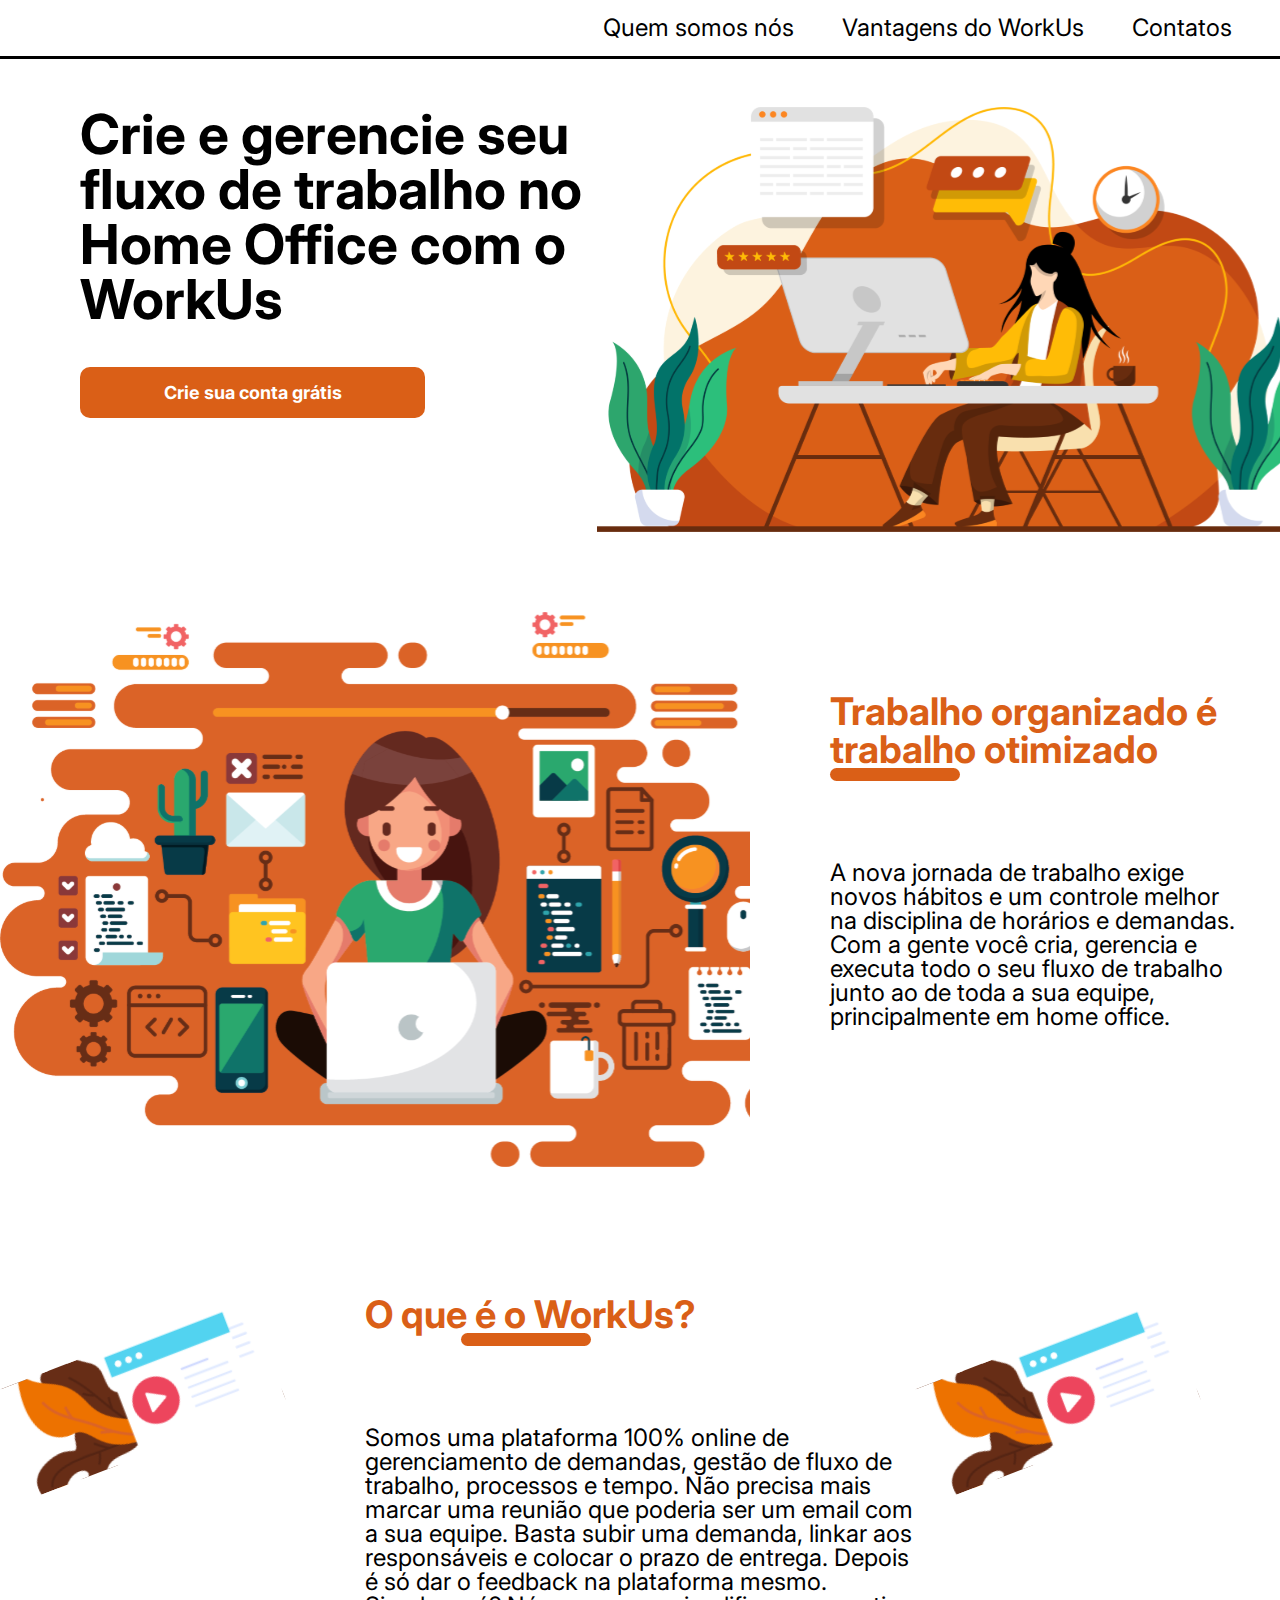
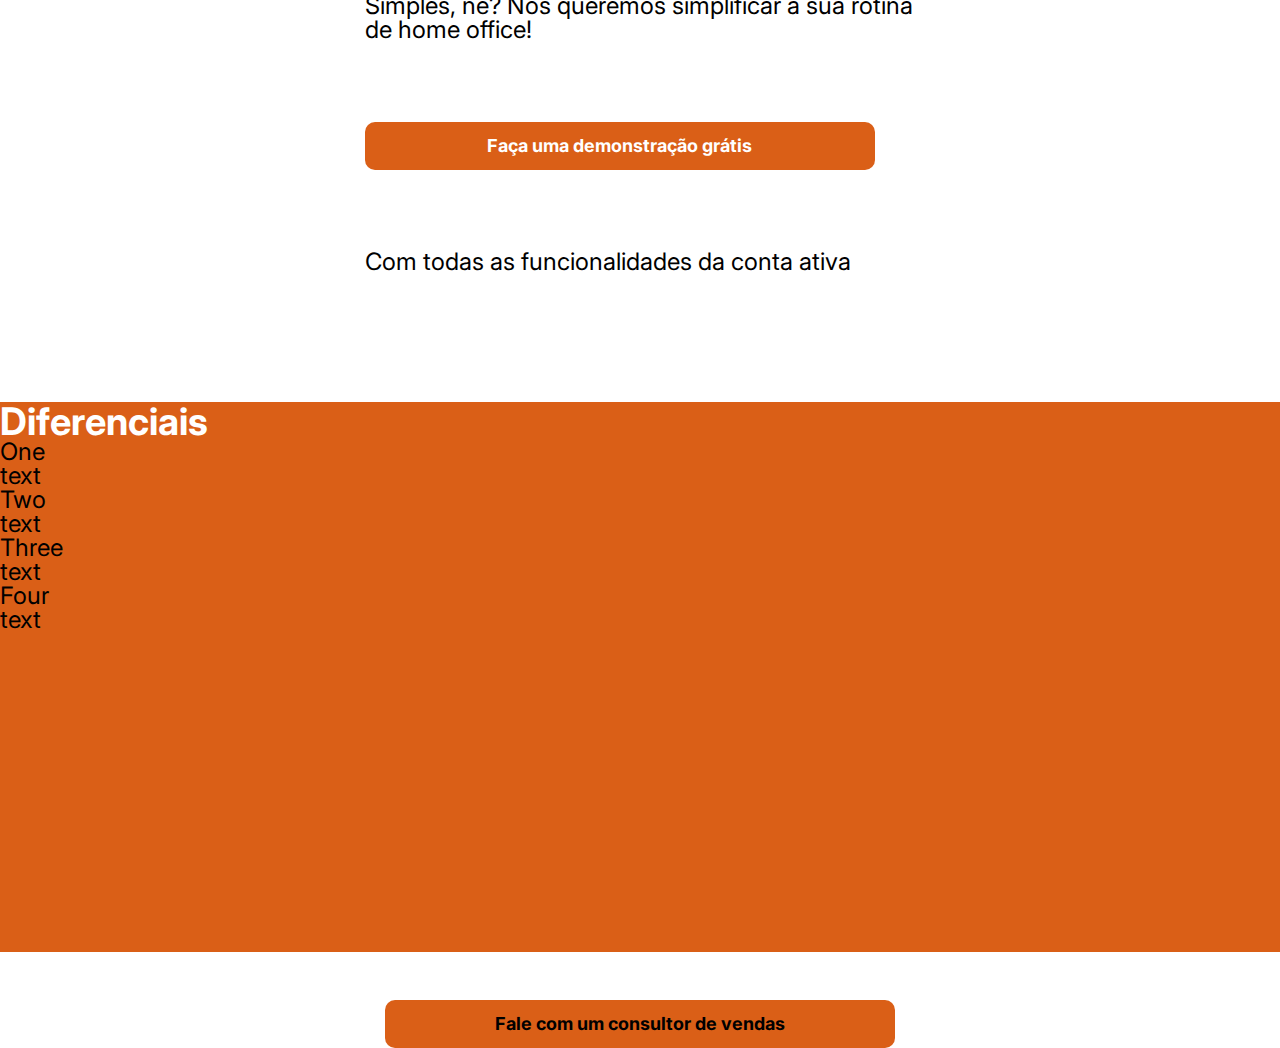
<file: index.html>
<!DOCTYPE html>
<html lang="en">
<head>
    <meta charset="UTF-8">
    <meta name="viewport" content="width=device-width, initial-scale=1.0">
    <title>WorkUs</title>
    <link rel="stylesheet" href="/reset.css">
    <link rel="stylesheet" href="/style.css">
</head>
<body>
    <header>
        <nav class="nav__bar">
            <div class="nav__bar-container">
                <a href="#container__third__section">
                    Quem somos nós
                </a>
                <a href="#container__fourth__section">
                    Vantagens do WorkUs
                </a>
                <a href="#">
                    Contatos
                </a>
            </div>
        </nav>
    </header>
    <main class="container">
        <section class="container__first__section">
            <div class="container__first__section__div">
                <h1 class="container__first__section__div-header">
                    Crie e gerencie seu fluxo de trabalho no Home Office com o WorkUs
                </h1>
                <div class="container__first__section__div-button">
                    <a href="#" class="container__first__section__div-button-content">Crie sua conta grátis</a>
                </div>
            </div>
            <div class="container__first__section-background"></div>
        </section>
        <section class="container__second__section">
            <div class="container__second__section-background"></div>
            <div class="container__second__section__div">
                <div>
                    <h2 class="container__second__section__div-header">
                    Trabalho organizado é trabalho otimizado</h2>
                <div class="div-span"><span></span></div>
            </div>
                <p class="container__second__section__div-content">
                    A nova jornada de trabalho exige novos hábitos e um
                    controle melhor na disciplina de horários e demandas. <br>Com a gente você cria,
                    gerencia e executa todo o seu fluxo de trabalho junto ao de toda a sua equipe,
                    principalmente em home office.
                </p>
            </div>
        </section>
        <section class="container__third__section" id="container__third__section">
            <div class="container__third__section__div-background"></div>
            <div class="container__third__section__div">
                <div><h2>
                    O que<span> é o Wo</span>rkUs?
                </h2>
                <div class="container__third__section__div__div-span"><span></span></div>
                </div>
                <p class="container__third__section__div-content">
                    Somos uma plataforma 100% online de gerenciamento de
                    demandas, gestão de fluxo de trabalho, processos e tempo. Não precisa mais
                    marcar uma reunião que poderia ser um email com a sua equipe. Basta subir uma
                    demanda, linkar aos responsáveis e colocar o prazo de entrega. Depois é só dar
                    o feedback na plataforma mesmo. Simples, né? Nós queremos simplificar a sua
                    rotina de home office!
                </p>
                <div>
                    <a href="#" class="container__third__section__div-button">Faça uma demonstração grátis</a>
                </div>
                <p class="container__third__section__div-content">
                    Com todas as funcionalidades da conta ativa
                </p>
            </div>
            <div class="container__third__section__div-background"></div>
        </section>
        <section class="container__fourth__section" id="container__fourth__section">
            <div class="container__fourth__section__div">
                <h2 class="container__fourth__section__div-heading">
                    Diferenciais
                </h2>
                <div class="container__fourth__section__div-cards">
                    <div class="container__fourth__section__div-cardOne">
                        <h4>One</h4>
                        <p>text</p>
                    </div>
                    <div class="container__fourth__section__div-cardTwo">
                        <h4>Two</h4>
                        <p>text</p>
                    </div>
                    <div class="container__fourth__section__div-cardTree">
                        <h4>Three</h4>
                        <p>text</p>
                    </div>
                    <div class="container__fourth__section__div-cardFour">
                        <h4>Four</h4>
                        <p>text</p>
                    </div>
                </div>
            </div>
            <div class="container__fourth__section__div-button">
                <a href="#">Fale com um consultor de vendas</a>
            </div>
        </section>
    </main>
</body>
</html>
</file>
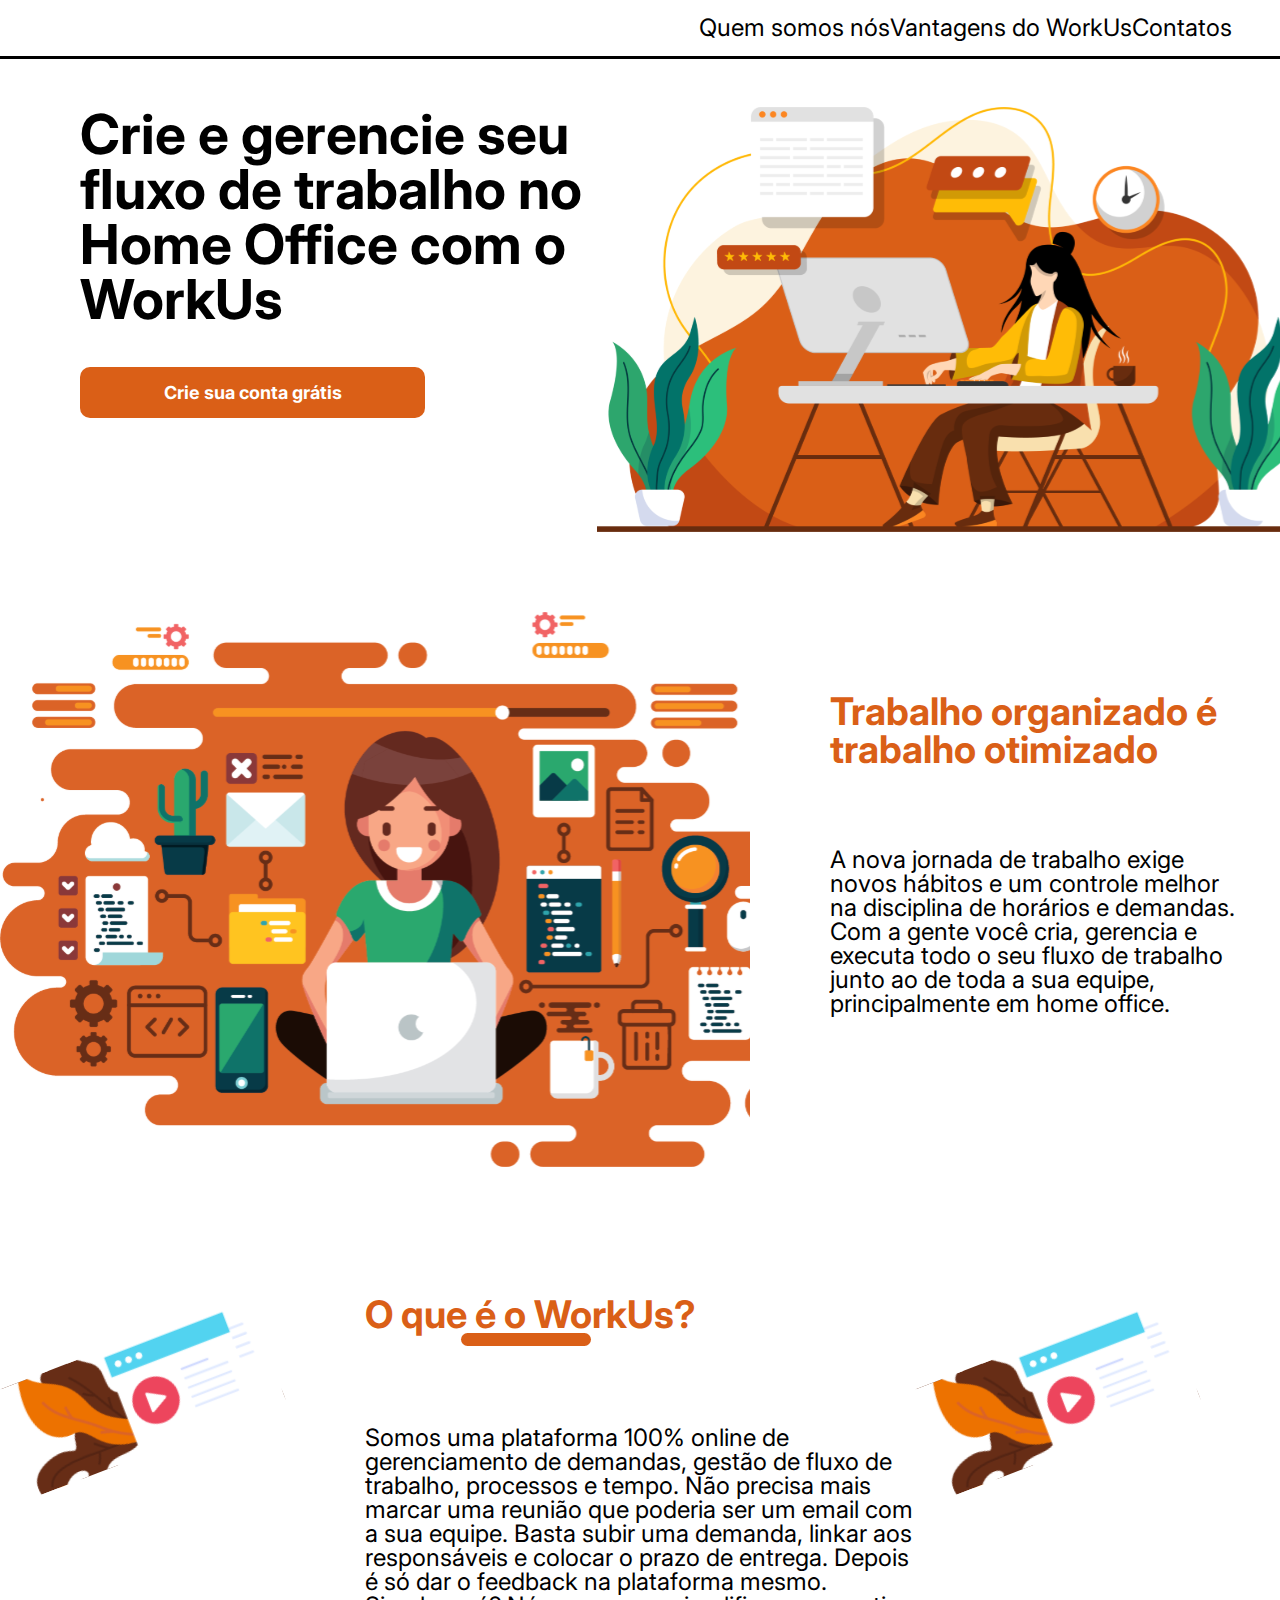
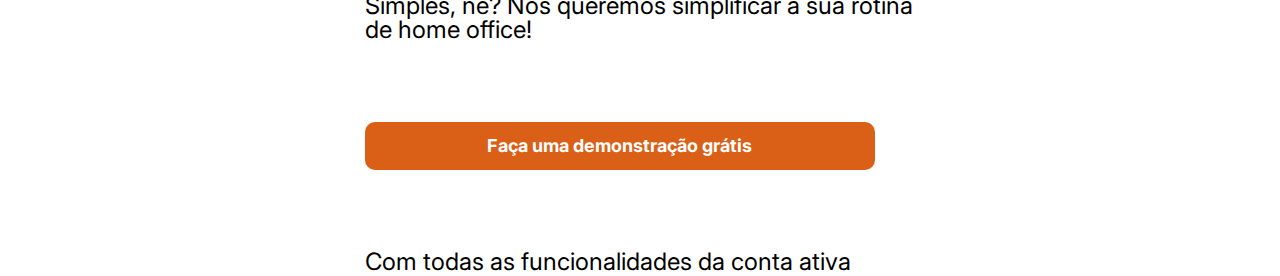
<file: main.html>
<!DOCTYPE html>
<html lang="pt-br">
<head>
    <meta charset="UTF-8">
    <meta name="viewport" content="width=device-width, initial-scale=1.0">
    <title>WorkUs</title>
    <link rel="stylesheet" href="/reset.css">
    <link rel="stylesheet" href="/style.css">
</head>
<body>
    <script src="/index.js" type="module"></script>
</body>
</html>
</file>
<file: style.css>
@import url('https://fonts.googleapis.com/css2?family=Inter:wght@400;500;700&display=swap');

* {
    box-sizing: border-box;
}

:root {
    --font: 'Inter', sans-serif;
    --main-color: #DA5F17;
    --secondary-color: #ffffff;
}

body {
    width: 100%;
    height: 100vh;
    font-family: var(--font);
    font-size: 1.5rem;
}

.nav__bar {
    padding: 1rem 3rem;
    display: flex;
    justify-content: flex-end;
    border-bottom: solid;
}

.nav__bar-container {
    display: flex;
    gap: 3rem;
}

a {
    text-decoration: none;
    color: #000;
}

.container {
    display: flex;
    flex-direction: column;
    gap: 8rem;
}

.container__first__section {
    padding: 3rem 0 0 5rem;
    height: 26.563rem;
    display: flex;
    flex-direction: row;
    justify-content: space-between;
}

.container__first__section__div {
    width: 34.188rem;
    display: flex;
    flex-direction: column;
    gap: 2.5rem
}

.container__first__section__div-header {
    font-size: 3.438rem;
    font-weight: 700;
}

.container__first__section__div-button,
.container__third__section__div-button,
.container__fourth__section__div-button {
    width: 21.563rem;
    height: 3.188rem;
    background-color: var(--main-color);
    display: flex;
    justify-content: center;
    align-items: center;
    border-radius: 0.625rem;
}

.container__first__section__div-button-content {
    font-size: 1.125rem;
    color: var(--secondary-color);
    font-weight: 700;
}

.container__first__section-background {
    width: 45.166rem;
    height: 26.563rem;
    background-image: url(/assets/images/bgOne.svg);
    background-repeat: no-repeat;
}

.container__second__section {
    display: flex;
    flex-direction: row;
    gap: 4rem;
}

.container__second__section-background{
    width: 52rem;
    height: 34.688rem;
    background-image: url(/assets/images/bgTwo.svg);
}

.container__second__section__div {
    width: 40%;
    padding: 5rem 2rem 1rem 1rem;
    display: flex;
    flex-direction: column;
    gap: 5rem;
}

h2 {
    color: var(--main-color);
    font-size: 2.375rem;
    font-weight: 700;
}

.div-span,
.container__third__section__div__div-span {
    width: 130px;
    height: 13px;
    background-color: var(--main-color);
    border-radius: 0.625rem;
}

span {
    /* border-bottom: 0.5rem solid var(--main-color); */
}

.container__third__section {
    display: flex;
    flex-direction: row;
}

.container__third__section__div {
    display: flex;
    flex-direction: column;
    justify-content: center;
    width: 48.25rem;
    gap: 5rem;
}

.container__third__section__div-background {
    width: 40%;
    background-image: url(/assets/images/iconsTwo.svg);
    background-image: url(/assets/images/iconsFour.svg);
    background-repeat: no-repeat;
}

.container__third__section__div__div-span {
    margin-left: 6rem;
}

.container__third__section__div-button,
.container__fourth__section__div-button {
    width: 31.875rem;
    height: 3rem;
    color: var(--secondary-color);
    font-size: 1.125rem;
    font-weight: 700;
}

.container__fourth__section {
    display: flex;
    flex-direction: column;
    align-items: center;
    gap: 3rem;
}

.container__fourth__section__div {
    width: 100%;
    height: 34.375rem;
    background-color: var(--main-color);
    
}

.container__fourth__section__div-heading {
    color: var(--secondary-color);
}
</file>
